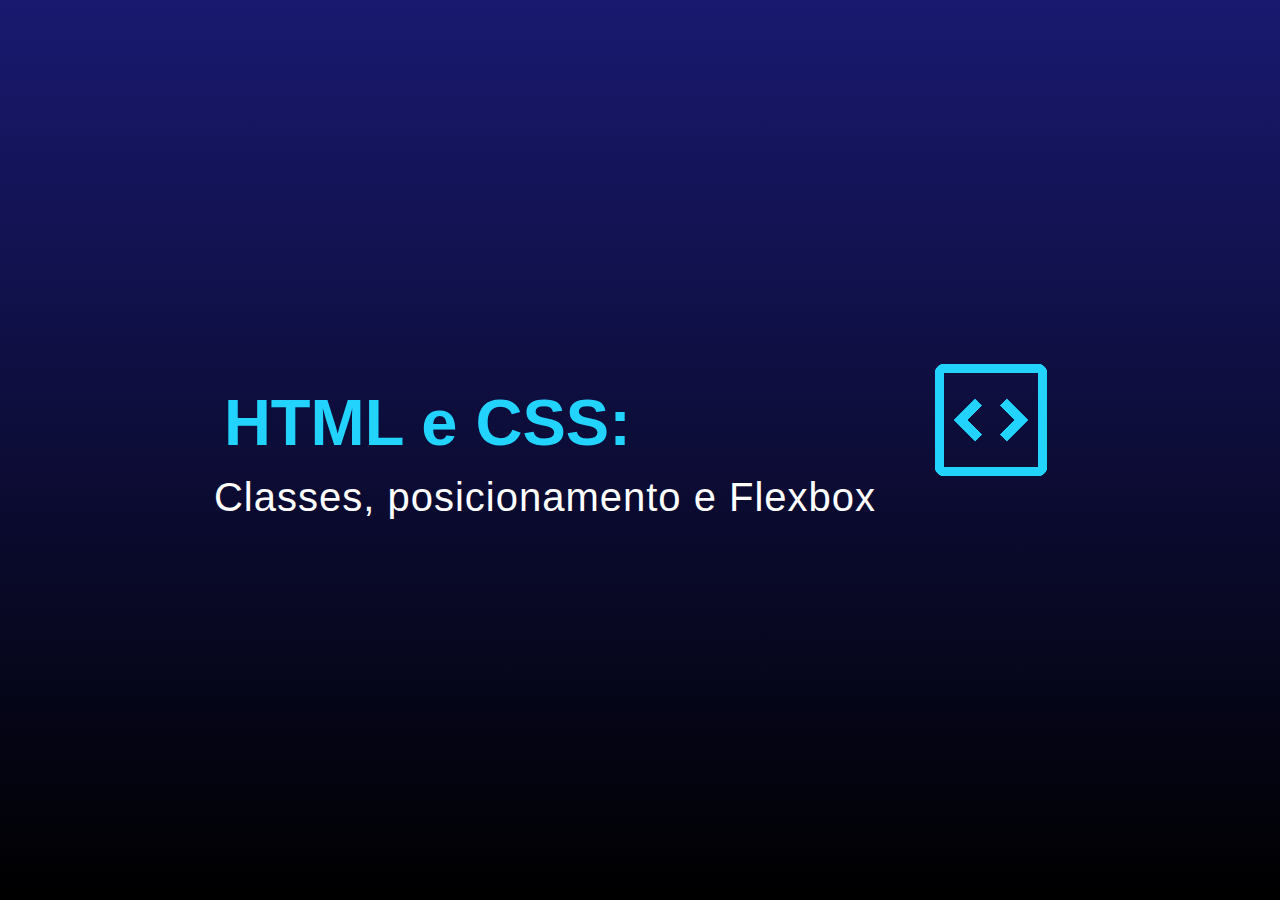
<file: index.html>
<!DOCTYPE html>
<html lang="pt-br">
<head>
    <meta charset="UTF-8">
    <link rel="stylesheet" href="style.css">
    <title>Portfólio Gabriel</title>
</head>
<body>
    <main class="container">
        <section class="textos">
            <h1>HTML e CSS:</h1>
            <h2>Classes, posicionamento e Flexbox</h2>
        </section>
        <section class="icone-section">
            <a href="portfolio.html"> 
                <img src='icone.png' alt='codigos' class="icone">
            </a>
        </section>  
    </main>
</body>
</html>
</file>
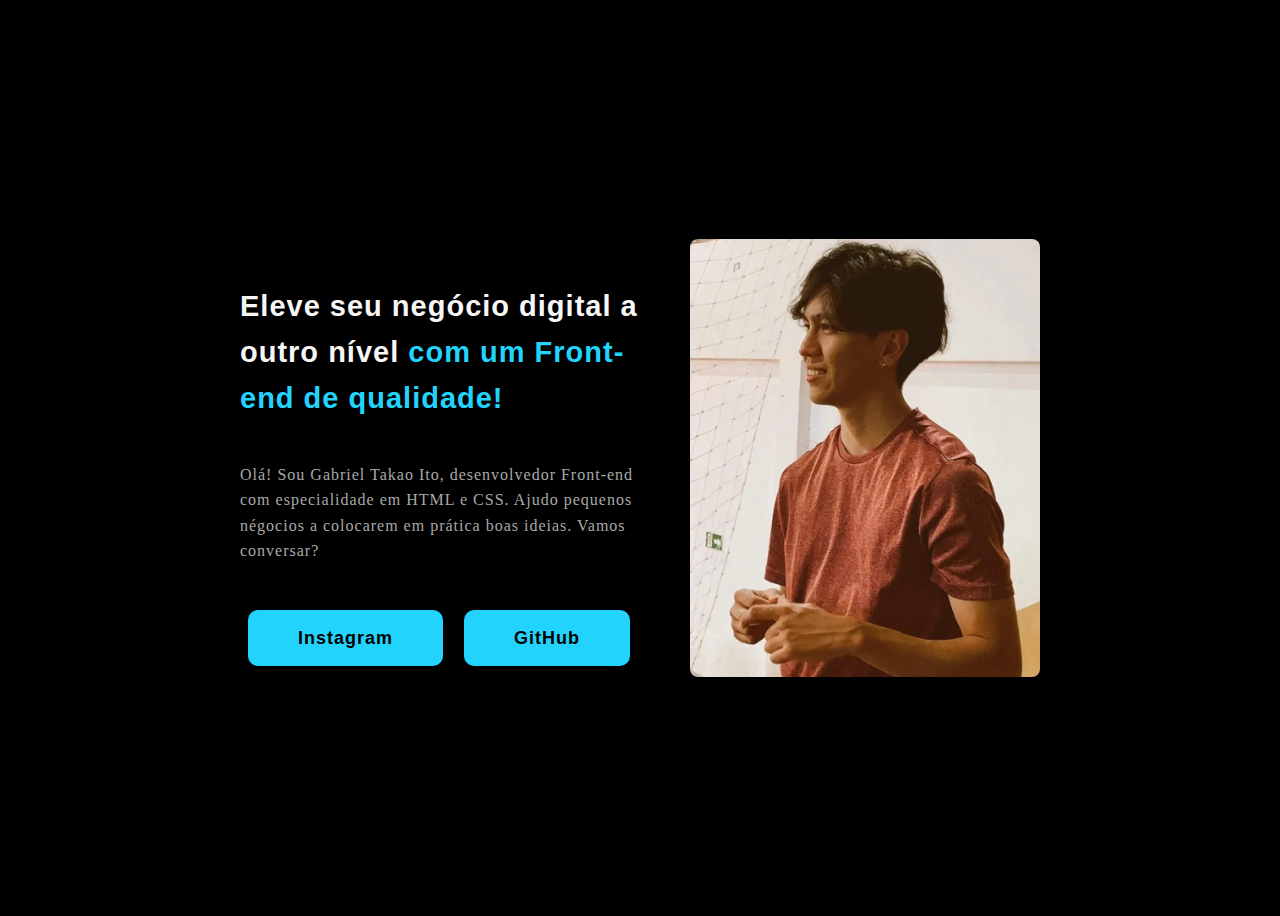
<file: portfolio.html>
<!DOCTYPE html>
<html lang="pt-br">
<head>
    <meta charset="UTF-8">
    <link rel="stylesheet" href="style_portfolio.css">
    <title>Portfólio Gabriel</title>
</head>
<body>
    <main class="container">
        <section class="apresentacao__conteudo">
            
            <h1 class="apresentacao__conteudo_titulo">Eleve seu negócio digital a outro nível <strong class="destaque"> com um Front-end de qualidade!</strong></h1>
            
            <p class="apresentacao__conteudo__texto">Olá! Sou Gabriel Takao Ito, desenvolvedor Front-end com especialidade em HTML e CSS. Ajudo pequenos négocios a colocarem em prática boas ideias. Vamos conversar?</p>

            <a href="https://www.instagram.com/zizaltk_/" class="botao">Instagram</a>
            <a href="https://github.com/Gabrie1Tk" class="botao">GitHub</a>
        </section>
            
    <img src='fotoPerfil.jpeg' alt="desenvolvedor" class="img1">
    
    </main>
</body>
</html>
</file>
<file: style.css>
html, body {
    height: 100%;
    margin: 0;
    padding: 0;
    background: linear-gradient(to bottom, #191970, black);
}

.container {
    height: 100%;
    display: flex;
    align-items: center;
    justify-content: center;
    gap: 40px; /* Espaço entre texto e ícone */
    padding: 0 10%;
}

.textos {
    display: flex;
    flex-direction: column;
    justify-content: center;
}

h1 {
    font-family: Arial, sans-serif;
    color: #22D4FD;
    font-size: 65px;
    margin: 10px;
}

h2 {
    font-family: "Trebuchet MS", sans-serif;
    color: white;
    font-size: 40px;
    margin: 5px auto;
    font-weight: normal;
    letter-spacing: 1px;
}

.icone{
    display: flex;
    justify-content: center;
    margin-bottom: 60px;
}
</file>
<file: style_portfolio.css>
body {
    box-sizing: border-box;
    height: 100vh;
    background-color: #000;
    color: #f6f6f6;
    display: flex;
}

.img1{
    width: 350px;
    height: auto;
    border-radius: 8px;
}

.destaque {
    color: #22D4FD;
}

.container{
    display: flex;
    align-items: center;
    justify-content: center;
    margin: 0 auto;
    padding: 20px;
    letter-spacing: 1px;
    gap: 50px;
}   

.apresentacao__conteudo{
    width: 400px;
    line-height: 1.6;
}

.apresentacao__conteudo_titulo{
    font-family: sans-serif;
    font-size: 29px;
    margin-bottom: 40px;
}

.apresentacao__conteudo__texto{
    font-family: 'Montserrat';
    color: darkgray;
    font-size: 16px;
    margin-bottom: 60px;
}

.botao{
    padding: 18px 50px;
    background: #22D4FD;
    color: black;
    border-radius: 10px;
    margin: 8px;
    font-family: sans-serif;
    font-size: 18px;    
    font-weight: bold;             
    text-decoration: none;                 
    letter-spacing: 1px;
}
</file>
